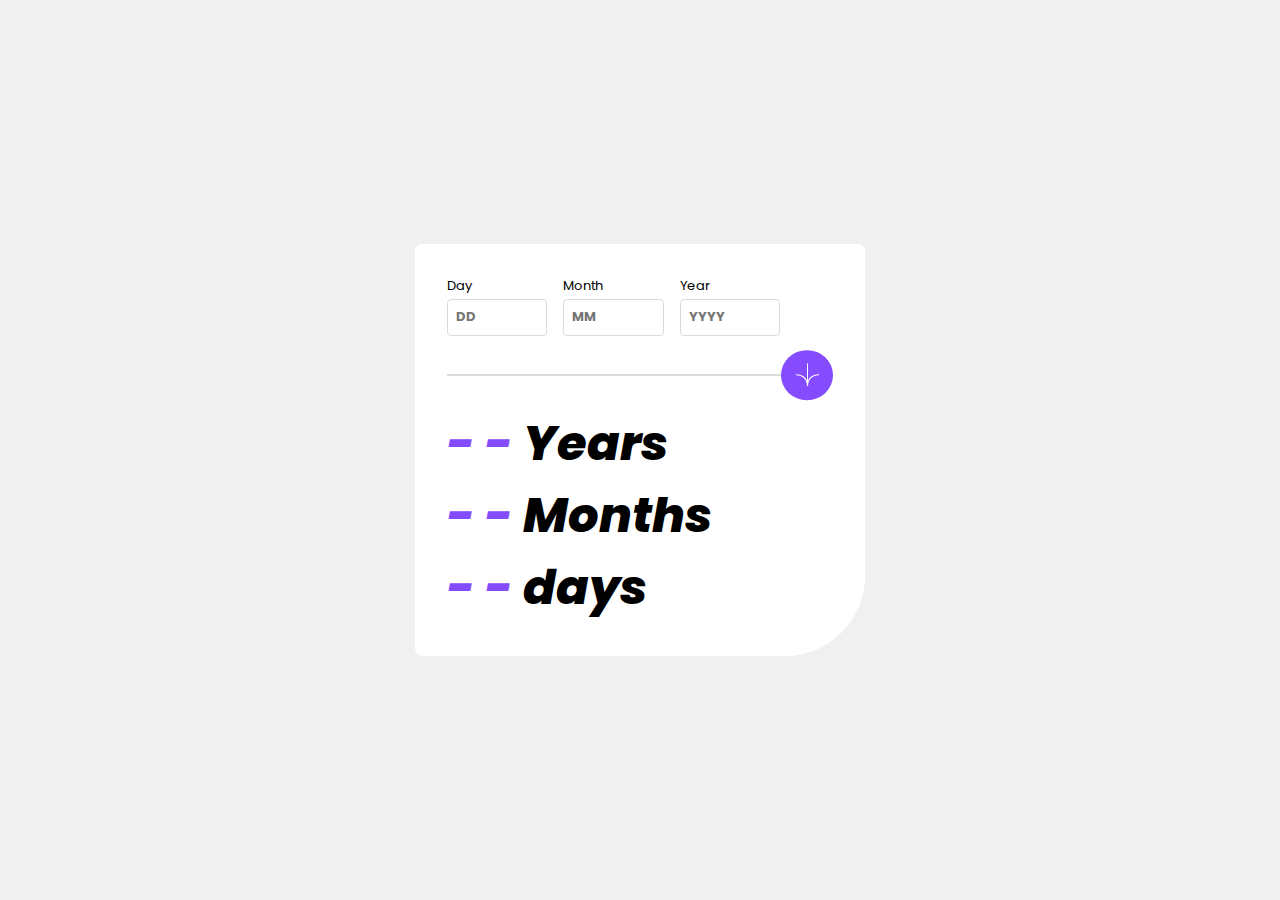
<file: age-calculator-app-main/index.html>
<!DOCTYPE html>
<html lang="en">
  <head>
    <meta charset="UTF-8" />
    <meta http-equiv="X-UA-Compatible" content="IE=edge" />
    <meta name="viewport" content="width=device-width, initial-scale=1.0" />

    <link rel="preconnect" href="https://fonts.googleapis.com" />
    <link rel="preconnect" href="https://fonts.gstatic.com" crossorigin />
    <link
      href="https://fonts.googleapis.com/css2?family=Poppins:ital,wght@0,400;0,700;0,800;1,400;1,800&display=swap"
      rel="stylesheet"
    />
    <link
      rel="icon"
      type="image/png"
      sizes="32x32"
      href="./assets/images/favicon-32x32.png"
    />
    <link rel="stylesheet" href="src/style.css" />

    <title>Frontend Mentor | Age calculator app</title>
  </head>
  <body>
    <section class="wrapper">
      <form action="">
        <div>
          <label for="day">Day</label>
          <input type="number" name="day" id="day" placeholder="DD" />
          <p class="error-message"></p>
        </div>
        <div>
          <label for="month">Month</label>
          <input type="number" name="month" id="month" placeholder="MM" />
          <p class="error-message"></p>
        </div>
        <div>
          <label for="year">Year</label>
          <input type="number" name="year" id="year" placeholder="YYYY" />
          <p class="error-message"></p>
        </div>
      </form>

      <div class="btn-container">
        <hr />
        <button id="submit">
          <svg
            xmlns="http://www.w3.org/2000/svg"
            width="25"
            height="23"
            viewBox="0 0 46 44"
          >
            <g fill="none" stroke="#FFF" stroke-width="2">
              <path
                d="M1 22.019C8.333 21.686 23 25.616 23 44M23 44V0M45 22.019C37.667 21.686 23 25.616 23 44"
              />
            </g>
          </svg>
        </button>
      </div>

      <div class="results-container">
        <div><span class="result" data-value="0">- -</span> Years</div>
        <div><span class="result" data-value="0">- -</span> Months</div>
        <div><span class="result" data-value="0">- -</span> days</div>
      </div>
    </section>

    <!-- Scripts  -->
    <script src="src/app.js"></script>
  </body>
</html>
</file>
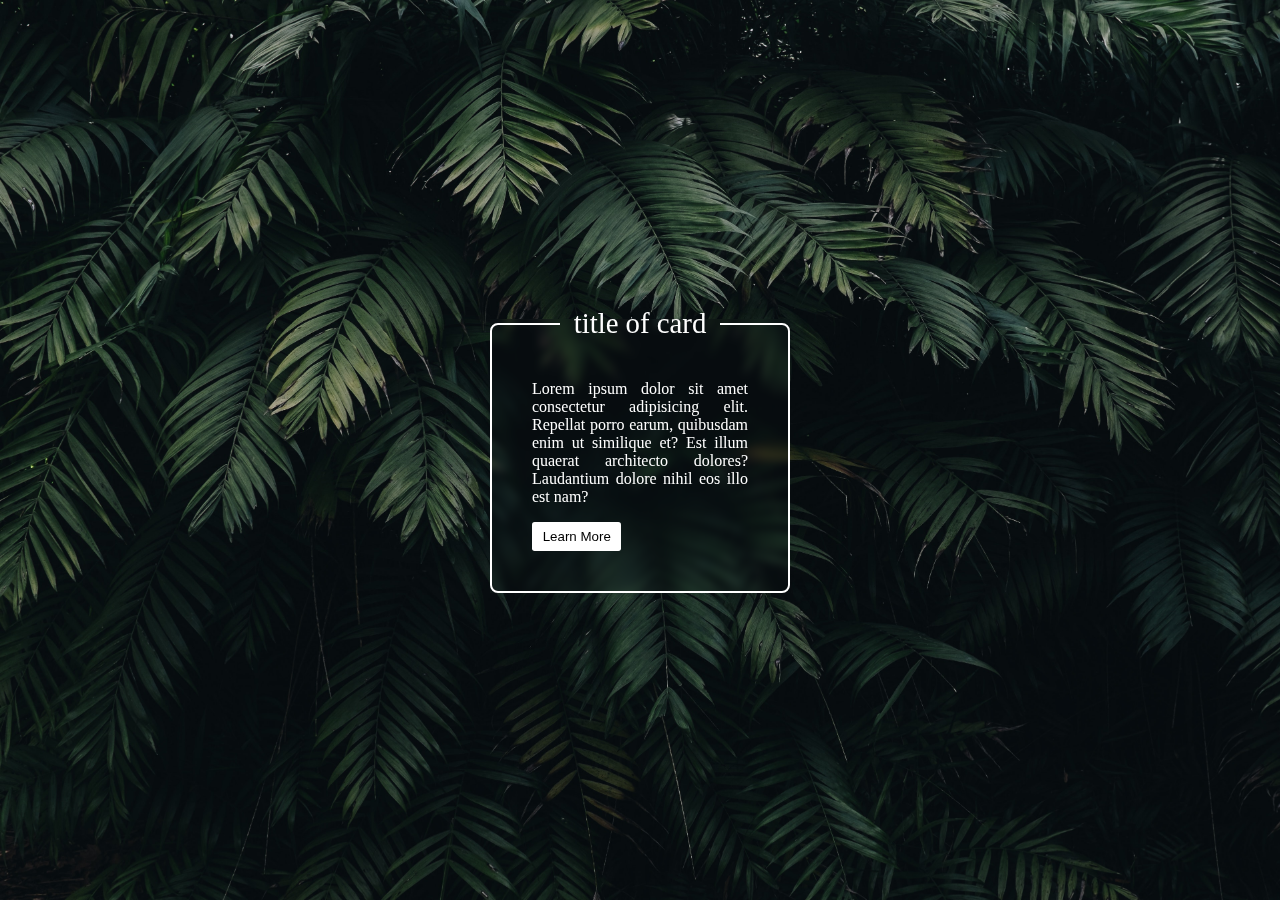
<file: text-middle-of-border/index.html>
<!DOCTYPE html>
<html lang="en">
  <head>
    <meta charset="UTF-8" />
    <meta http-equiv="X-UA-Compatible" content="IE=edge" />
    <meta name="viewport" content="width=device-width, initial-scale=1.0" />
    <link rel="stylesheet" href="style.css" />
    <title>card with title at middle of border</title>
  </head>
  <body>
    <div class="wrapper">
      <div class="filter-blur"></div>
      <fieldset class="card">
        <legend class="card-title">title of card</legend>
        <p>
          Lorem ipsum dolor sit amet consectetur adipisicing elit. Repellat
          porro earum, quibusdam enim ut similique et? Est illum quaerat
          architecto dolores? Laudantium dolore nihil eos illo est nam?
        </p>
        <button class="cta-btn">Learn More</button>
      </fieldset>
    </div>
  </body>
</html>
</file>
<file: age-calculator-app-main/src/style.css>
:root {
  --clr-primary-hsl: 259, 100%, 65%;
  --clr-primary-hsl-error: 0, 100%, 67%;

  --clr-neutral-hsl-dark: 0, 0%, 8%;
  --clr-neutral-hsl-light-dark: 0, 1%, 44%;
  --clr-neutral-hsl-lighter-dark: 0, 0%, 86%;
  --clr-neutral-hsl-white: 0, 0%, 100%;
  --clr-neutral-hsl-off-white: 0, 0%, 94%;

  --f-family: "Poppins", sans-serif;

  --fw-regular: 400;
  --fw-bold: 700;
  --fw-black: 800;

  --fs-400: 0.55rem;
  --fs-500: 0.813rem;
  --fs-600: 1.25rem;
  --fs-700: 1.5rem;
  --fs-800: 2rem;
  --fs-900: 3rem;
}

* {
  margin: 0;
  padding: 0;
  box-sizing: border-box;
  font-family: var(--f-family);
}

body {
  width: 100%;
  height: 100vh;
  display: flex;
  justify-content: center;
  align-items: center;
  background-color: hsl(var(--clr-neutral-hsl-off-white));
}

.wrapper {
  background-color: hsl(var(--clr-neutral-hsl-white));
  padding: 2em;
  margin: 1em;
  border: none;
  border-radius: 0.5em 0.5em 5em 0.5em;
  width: 450px;
}

form {
  display: flex;
  gap: 1em;
}

form > div {
  width: 26%;
  display: flex;
  flex-direction: column;
  gap: 0.2em;
  font-size: var(--fs-500);
}

form input {
  /* width: 90px; */
  width: 100%;
  padding: 0.6em;
  font-size: var(--fs-500);
  font-weight: var(--fw-bold);
  border: 1.5px solid hsl(var(--clr-neutral-hsl-lighter-dark));
  border-radius: 0.3em;
}

/* Chrome, Safari, Edge, Opera */
form input::-webkit-outer-spin-button,
form input::-webkit-inner-spin-button {
  -webkit-appearance: none;
  margin: 0;
}

/* Firefox */
form input {
  -moz-appearance: textfield;
}

form input:focus {
  outline: none !important;
  border: 1.5px solid hsl(var(--clr-neutral-hsl-light-dark));
}

.btn-container {
  position: relative;
  margin: 2em 0;
}

.btn-container hr {
  height: 1.5px;
  background-color: hsl(var(--clr-neutral-hsl-lighter-dark));
  border: none;
}

.btn-container button {
  position: absolute;
  right: 0;
  top: 50%;
  transform: translateY(-50%);
  background-color: hsl(var(--clr-primary-hsl));
  border: none;
  border-radius: 50%;
  padding: 1em;
  display: flex;
  justify-content: center;
  align-items: center;
  cursor: pointer;
  transition: background-color 0.3s ease;
}

.btn-container button:hover {
  background-color: hsl(var(--clr-neutral-hsl-dark));
}

.results-container > div {
  font: var(--fw-black) italic var(--fs-900) var(--f-family);
}

.result {
  color: hsl(var(--clr-primary-hsl));
}

/* -------------------- error style --------------------*/
.error-message {
  font: var(--fw-regular) italic var(--fs-400) var(--f-family);
  color: red;
  line-height: 1em;
  margin-top: 0.4em;
}

.invalid-input {
  border-color: hsl(var(--clr-primary-hsl-error));
  animation: shake 0.3s;
}

@keyframes shake {
  25% {
    transform: translateX(3px);
  }
  50% {
    transform: translateX(-3px);
  }
  75% {
    transform: translateX(3px);
  }
}

.red-color {
  color: hsl(var(--clr-primary-hsl-error));
}

/* -------------------- Media queries --------------------*/
@media (max-width: 450px) {
  .wrapper {
    width: 100%;
  }

  form > div {
    width: 33.33%;
  }

  .btn-container button {
    right: 50%;
    transform: translate(50%, -50%);
  }

  .results-container > div {
    font-size: var(--fs-800);
  }
}
</file>
<file: text-middle-of-border/style.css>
* {
  margin: 0;
  padding: 0;
  box-sizing: border-box;
}

body {
  width: 100%;
  height: 100vh;
  display: flex;
  justify-content: center;
  align-items: center;
  background-image: url("pexels-cátia-matos-1072179.jpg");
  background-size: cover;
  background-repeat: no-repeat;
}

.wrapper {
  position: relative;
  max-width: 300px;
  overflow: hidden;
  margin: 0 1em;
}

.card {
  color: white;
  border-radius: 0.5em;
  text-align: center;
  border: 2.5px solid white;
  padding: 2.5em;
  display: flex;
  flex-direction: column;
  gap: 1em;
}

.card-title {
  font-size: 1.8rem;
  width: 160px;
}

.card p {
  width: 100%;
  text-align: justify;
}

.filter-blur {
  position: absolute;
  width: 300px;
  height: 300px;
  backdrop-filter: blur(4px);
  z-index: -1;
  top: 12px;
}

.cta-btn {
  color: black;
  background-color: rgb(255, 255, 255);
  border: none;
  border-radius: 0.2em;
  padding: 0.5em 0.8em;
  align-self: flex-start;
}
</file>
